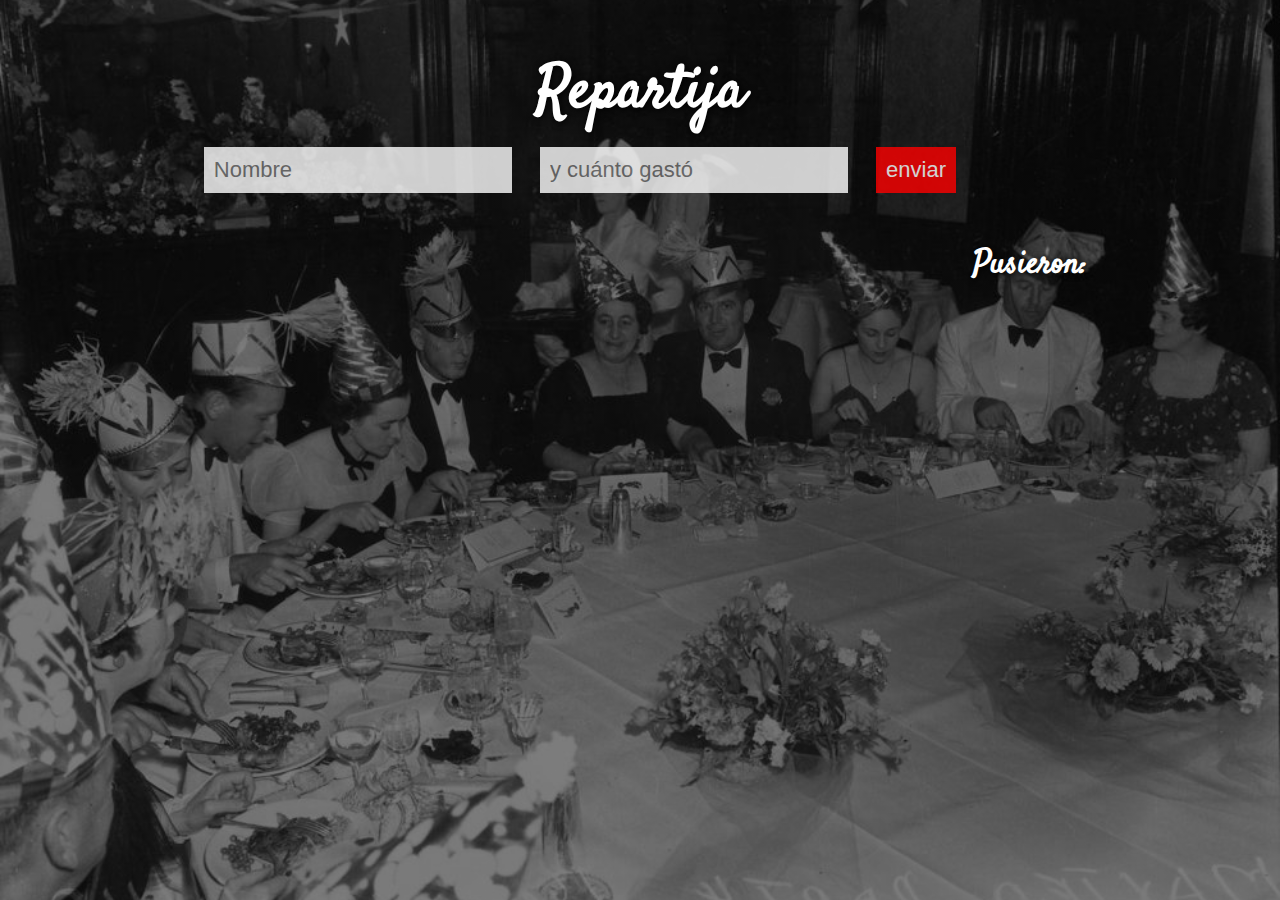
<file: index.html>
<!doctype html>
<html>

<head>
  <meta charset="utf-8">
  <meta name="viewport" content="width=device-width, initial-scale=1.0">
  <title>Repartija</title>
  <link href="https://fonts.googleapis.com/css?family=Satisfy&amp;display=swap" rel="stylesheet">
  <link rel="stylesheet" href="./styles.css">
  <script async src="index.js"></script>
</head>

<body>
  <div id='contenedor'>
    <a href='./'>
      <h1>Repartija</h1>
    </a>
    <div id='entrada'>
      <form name='form' id='myForm'>
        <input id='nombre' name='nombre' type='text' placeholder='Nombre' required>
        <input id='pago' name='pago' type='number' placeholder='y cuánto gastó' required>
        <button type='button' onclick="add()"> enviar</button>
      </form>
    </div>
    <div id='resultado'>
      <br />
      <div id='total' type="text"></div>
      <br />
      <div id='individual' type="text"></div>
      <br />
      <ul id="result"></ul>
      <h2>Pusieron:</h2>
      <div id="payments"></div>
    </div>
  </div>
</body>
<!--
  <script>calculate()</script>
-->
</html>
</file>
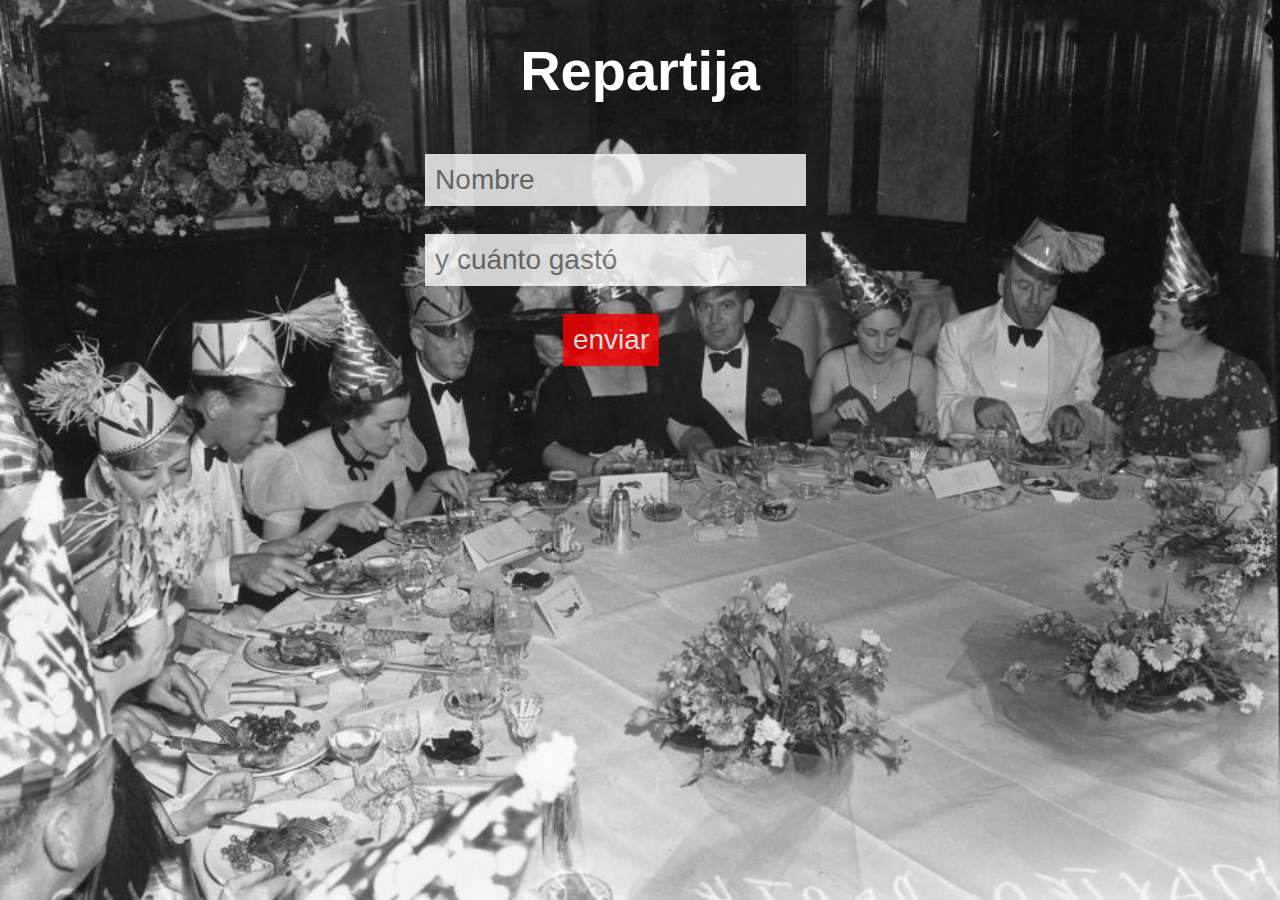
<file: gastos.html>
<!doctype html>
<html>
  <head>
    <meta charset="utf-8">
    <title>Repartija</title>
    <link rel="stylesheet" href="./estilos/estilos.css">
    <script type="text/javascript" src="index.js"></script>
  </head>
  <body>
    <div id = 'contenedor'>
      <h1>Repartija</h1>
        <div id = 'entrada'>
          <form>
            <input id ='nombre' type='text' placeholder='Nombre'>
            <input id ='pago' type='number' placeholder='y cuánto gastó'>     
            <button type='button' onclick="add()"> enviar</button>
          </form>
        </div>
      <div id = 'resultado'>
        <div id="listado"></div>
        <div id='total' type="text"></div>
        <div id='individual' type="text"></div>
      </div>
    </div>
  </body>
</html>
</file>
<file: styles.css>
* {
	box-sizing: border-box;
	-moz-box-sizing: border-box;
	-webkit-box-sizing: border-box;
}

a {
	color: inherit;
	text-decoration: none;
}

html {
	position: relative;
	background: linear-gradient(rgba(0, 0, 0, .5), rgba(0, 0, 0, .5)), url("/assets/party.jpg");
	background-attachment: fixed;
	background-position: center;
	background-repeat: no-repeat;
	background-size: cover;
	width: auto;
	margin: auto;
	text-align: center;
	color: white;
	font-family: Helvetica, cursive;
	font-size: 22px;
}

h1, h2, p, li {
	text-shadow: 1px 1px 7px black;
	font-family: 'Satisfy', Helvetica, cursive;
}

h1 {
	margin: auto;
	margin-top: 50px;
	font-size: 60px;
}

p {
	font-size: 25px;
}

p.subtitle {
	margin-bottom: 10px;
	padding: 0px;
}

input, button {
	margin: 0.5em;
	border: 0;
	padding: 10px;
	font-size: 22px;
	color: black;
	background-color: white;
	opacity: 0.8;
}

button {
	background: red;
	color: white;
}

#contenedor {
	position: relative;
	width: 100%;
	height: 100%;
}

#resultado, #entrada {
	display: inline-block;
	vertical-align: top;
}

#listado {
	text-shadow: 2px 2px 5px black;
	font-size: 20px;
	text-align: left;
	padding-left: 50px;
}
</file>
<file: estilos/estilos.css>
html {
	background: url("../imagenes/party.jpg");
	background-repeat: no-repeat;
	background-attachment: fixed;
	background-position: center;
	background-color: black;
	background-size: cover;
	color: white;
	font-family: Helvetica;
	font-size: 28px;
	text-align: center;
}

input, button {
	margin: 0.5em;
	border: 0;
	padding: 10px;
	font-size: 28px;
	color: black;
	background-color: white;
	opacity: 0.8;
}

button {
	background: red;
	color: white;
}

#contenedor {
	position: relative;
	width: 100%;
	height: 100%;
}

#resultado, #entrada {
	display: inline-block;
	vertical-align: top;
	max-width: 400px;
	height: 250px;
}

#listado {
	text-shadow: 2px 2px 5px black;
	font-size: 20px;
	text-align: left;
	padding-left: 50px;
}
</file>
